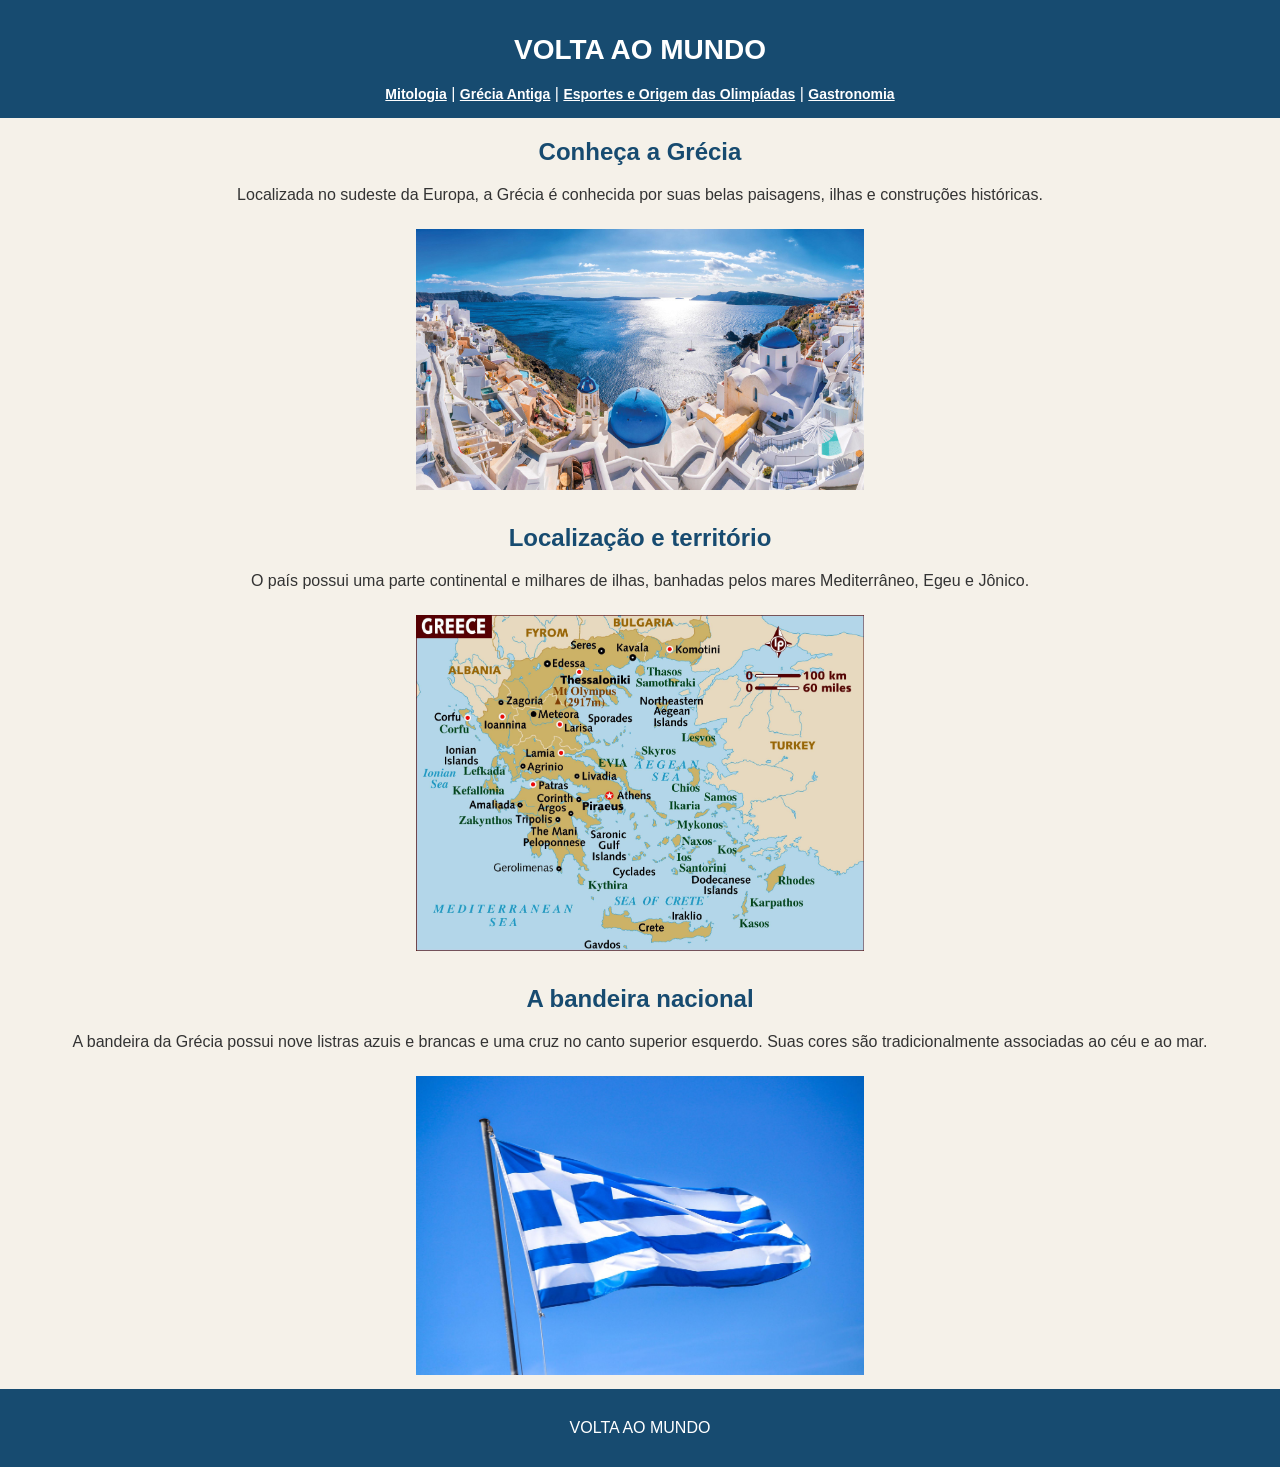
<file: index.html>
<!DOCTYPE html>
<html lang="pt-br">

<head>
    <meta charset="UTF-8">
    <title>Introdução</title>
    <link rel="stylesheet" href="css/estilo.css">
</head>

<body>

    <div>
        <h1>VOLTA AO MUNDO</h1>

        <a href="mitologia.html">Mitologia</a> |
        <a href="historia.html">Grécia Antiga</a> |
        <a href="esportes.html">Esportes e Origem das Olimpíadas</a> |
        <a href="gastronomia.html">Gastronomia</a>
    </div>

    <h2>Conheça a Grécia</h2>

    <p>
        Localizada no sudeste da Europa, a Grécia é conhecida
        por suas belas paisagens, ilhas e construções históricas.
    </p>

    <img src="imagens/grecia.jpg" alt="Paisagem da Grécia">

    <h2>Localização e território</h2>

    <p>
        O país possui uma parte continental e milhares de ilhas,
        banhadas pelos mares Mediterrâneo, Egeu e Jônico.
    </p>

    <img src="imagens/mapa.jpg" alt="Mapa da Grécia">

    <h2>A bandeira nacional</h2>

    <p>
        A bandeira da Grécia possui nove listras azuis e brancas
        e uma cruz no canto superior esquerdo. Suas cores
        são tradicionalmente associadas ao céu e ao mar.
    </p>

    <img src="imagens/bandeira.jpg" alt="Bandeira da Grécia">

    <div>
        <p>VOLTA AO MUNDO</p>
    </div>

</body>
</html>
</file>
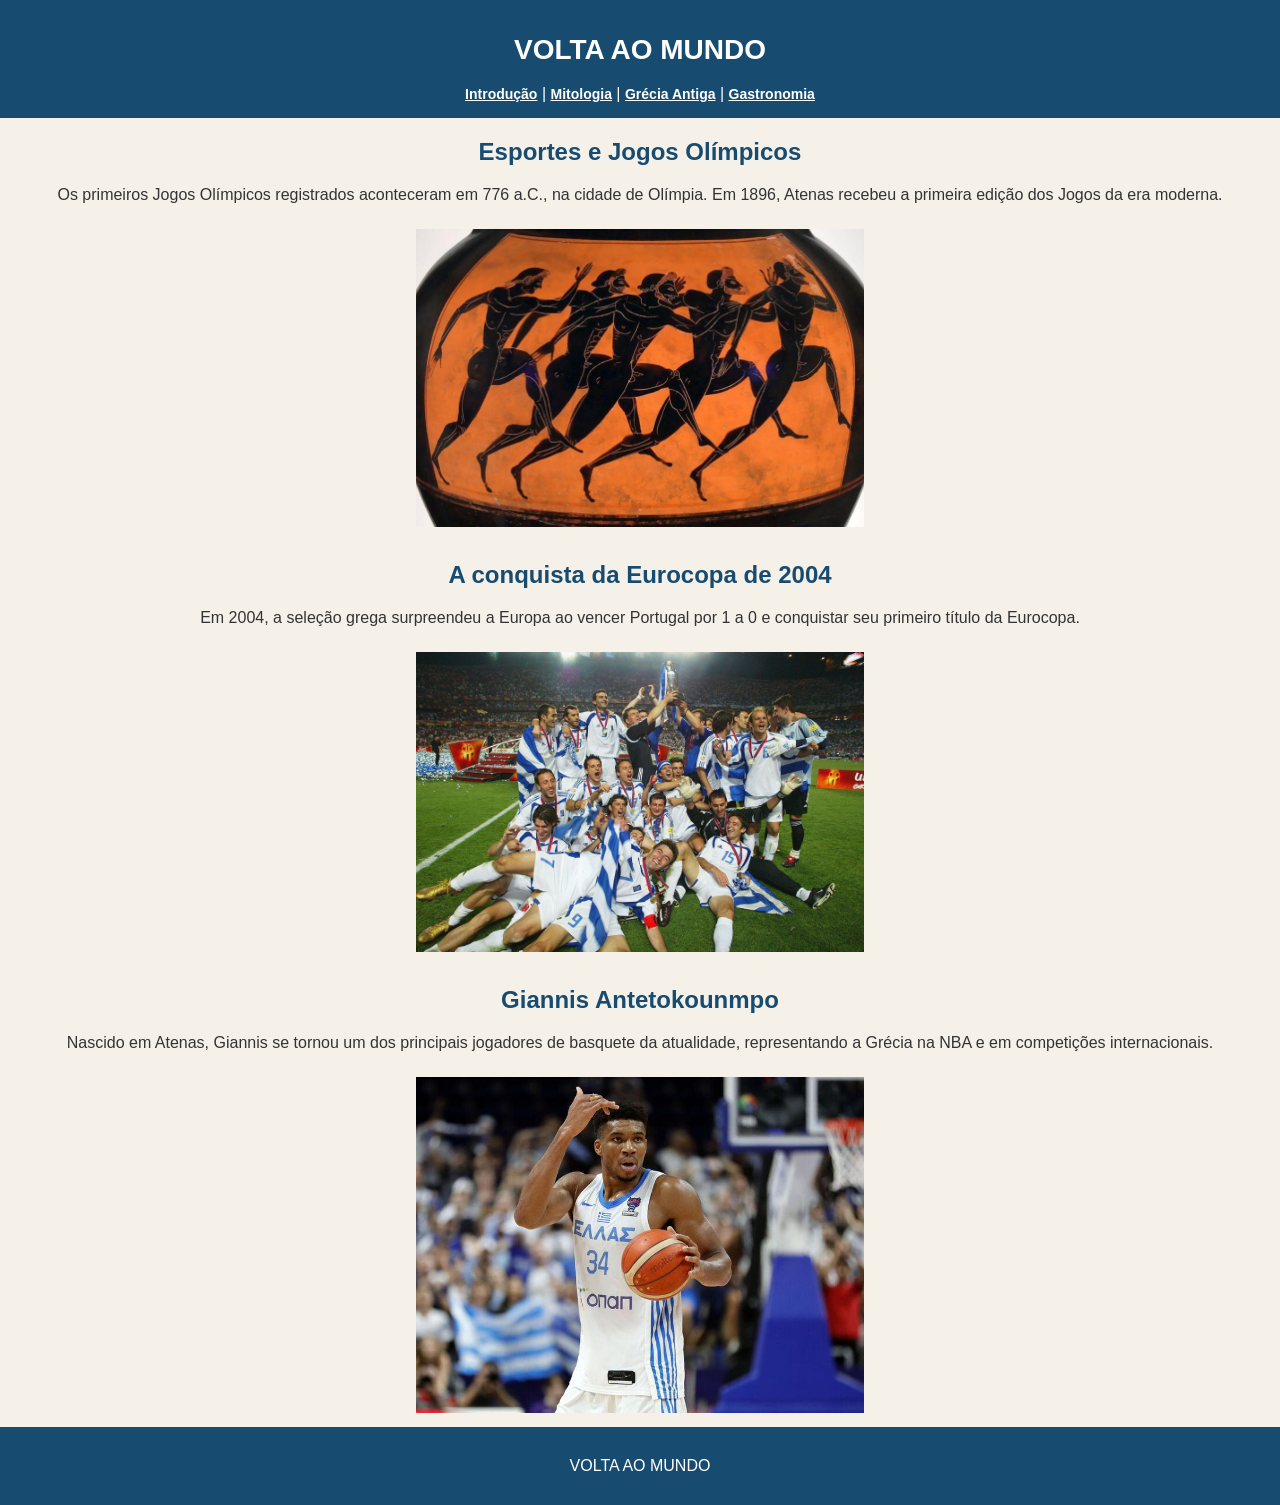
<file: esportes.html>
<!DOCTYPE html>
<html lang="pt-br">

<head>
    <meta charset="UTF-8">
    <title>Esportes e Origem das Olimpíadas</title>
    <link rel="stylesheet" href="css/estilo.css">
</head>

<body>

    <div>
        <h1>VOLTA AO MUNDO</h1>

        <a href="index.html">Introdução</a> |
        <a href="mitologia.html">Mitologia</a> |
        <a href="historia.html">Grécia Antiga</a> |
        <a href="gastronomia.html">Gastronomia</a>
    </div>

    <h2>Esportes e Jogos Olímpicos</h2>

    <p>
        Os primeiros Jogos Olímpicos registrados aconteceram
        em 776 a.C., na cidade de Olímpia. Em 1896, Atenas
        recebeu a primeira edição dos Jogos da era moderna.
    </p>

    <img src="imagens/atletas.jpg" alt="Atletas">

    <h2>A conquista da Eurocopa de 2004</h2>

    <p>
        Em 2004, a seleção grega surpreendeu a Europa ao vencer
        Portugal por 1 a 0 e conquistar seu primeiro título
        da Eurocopa.
    </p>

    <img src="imagens/euro.jpg" alt="Comemoração da Grécia na Eurocopa">

    <h2>Giannis Antetokounmpo</h2>

    <p>
        Nascido em Atenas, Giannis se tornou um dos principais
        jogadores de basquete da atualidade, representando
        a Grécia na NBA e em competições internacionais.
    </p>

    <img src="imagens/giannis.jpg" alt="Giannis Antetokounmpo">

    <div>
        <p>VOLTA AO MUNDO</p>
    </div>

</body>
</html>
</file>
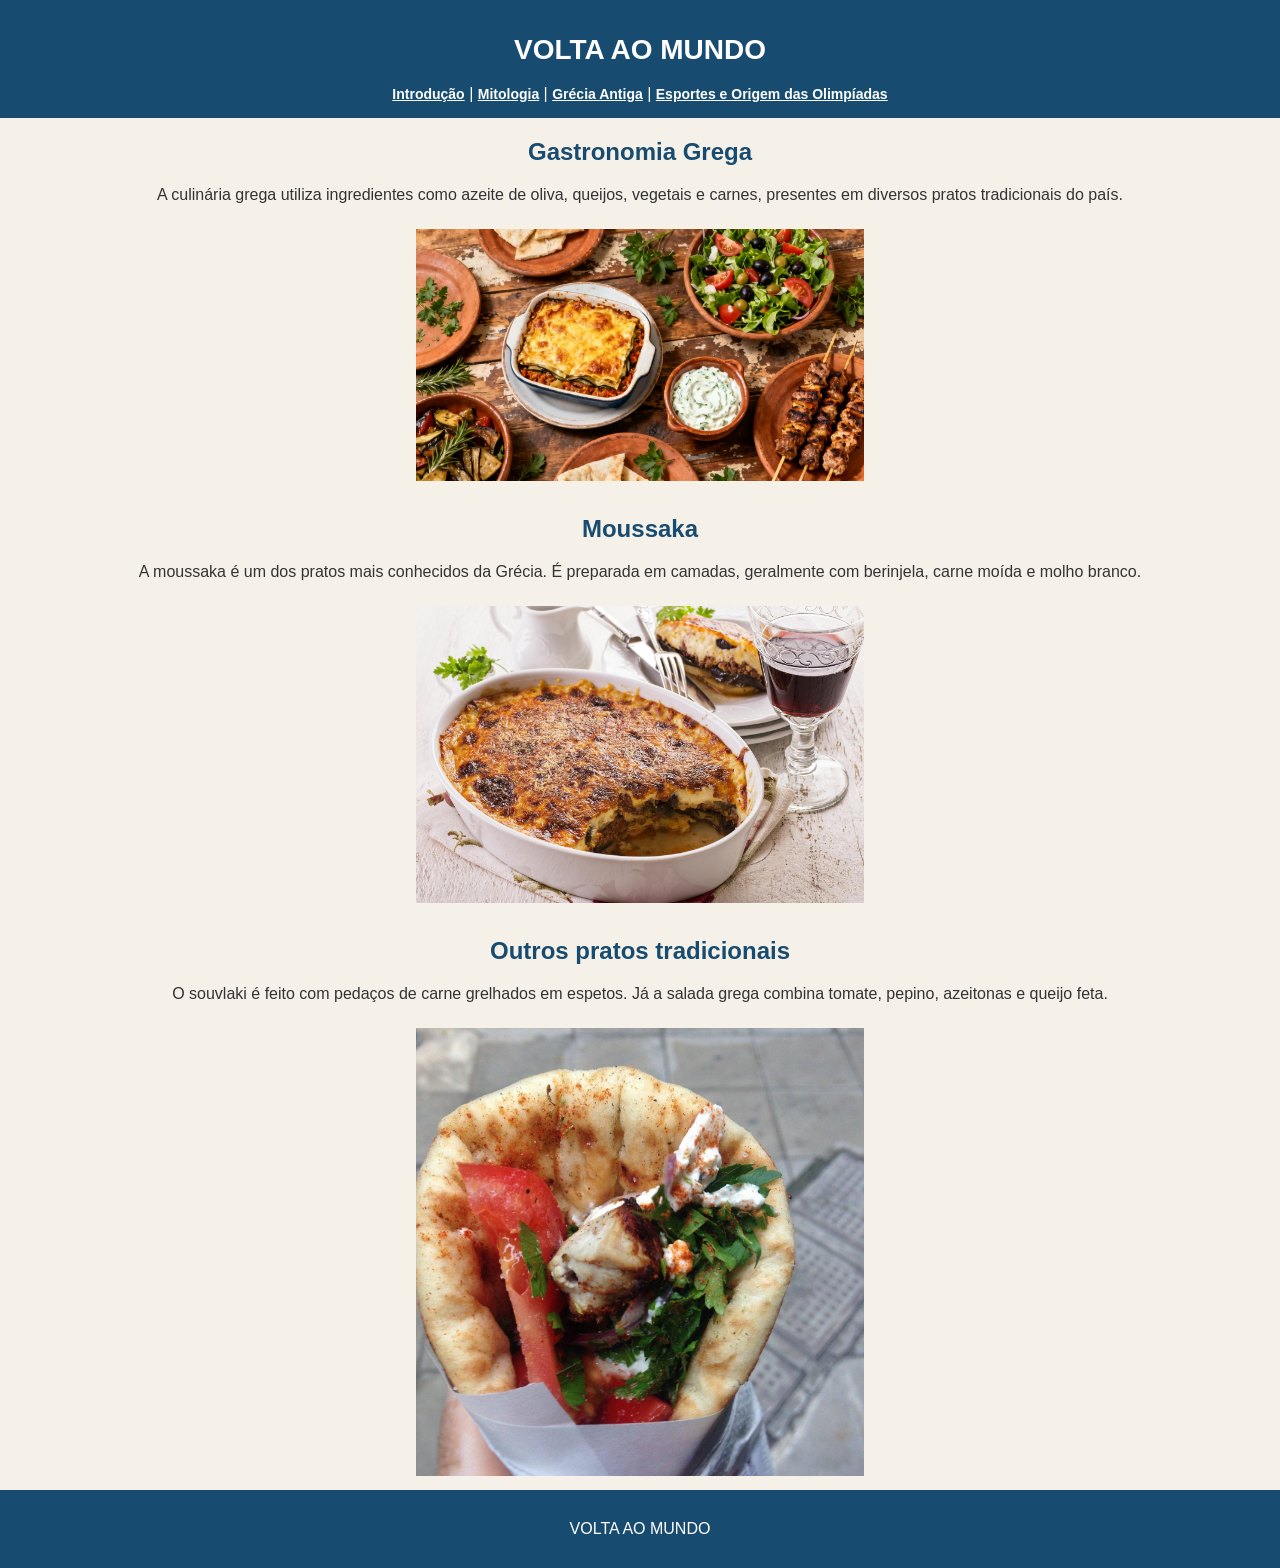
<file: gastronomia.html>
<!DOCTYPE html>
<html lang="pt-br">

<head>
    <meta charset="UTF-8">
    <title>Gastronomia</title>
    <link rel="stylesheet" href="css/estilo.css">
</head>

<body>

    <div>
        <h1>VOLTA AO MUNDO</h1>

        <a href="index.html">Introdução</a> |
        <a href="mitologia.html">Mitologia</a> |
        <a href="historia.html">Grécia Antiga</a> |
        <a href="esportes.html">Esportes e Origem das Olimpíadas</a>
    </div>

    <h2>Gastronomia Grega</h2>

    <p>
        A culinária grega utiliza ingredientes como azeite de oliva,
        queijos, vegetais e carnes, presentes em diversos
        pratos tradicionais do país.
    </p>

    <img src="imagens/comida.jpg" alt="Comida grega">

    <h2>Moussaka</h2>

    <p>
        A moussaka é um dos pratos mais conhecidos da Grécia.
        É preparada em camadas, geralmente com berinjela,
        carne moída e molho branco.
    </p>

    <img src="imagens/moussaka.jpg" alt="Moussaka">

    <h2>Outros pratos tradicionais</h2>

    <p>
        O souvlaki é feito com pedaços de carne grelhados em espetos.
        Já a salada grega combina tomate, pepino, azeitonas
        e queijo feta.
    </p>

    <img src="imagens/souvlaki.jpg" alt="Souvlaki grego">

    <div>
        <p>VOLTA AO MUNDO</p>
    </div>

</body>
</html>
</file>
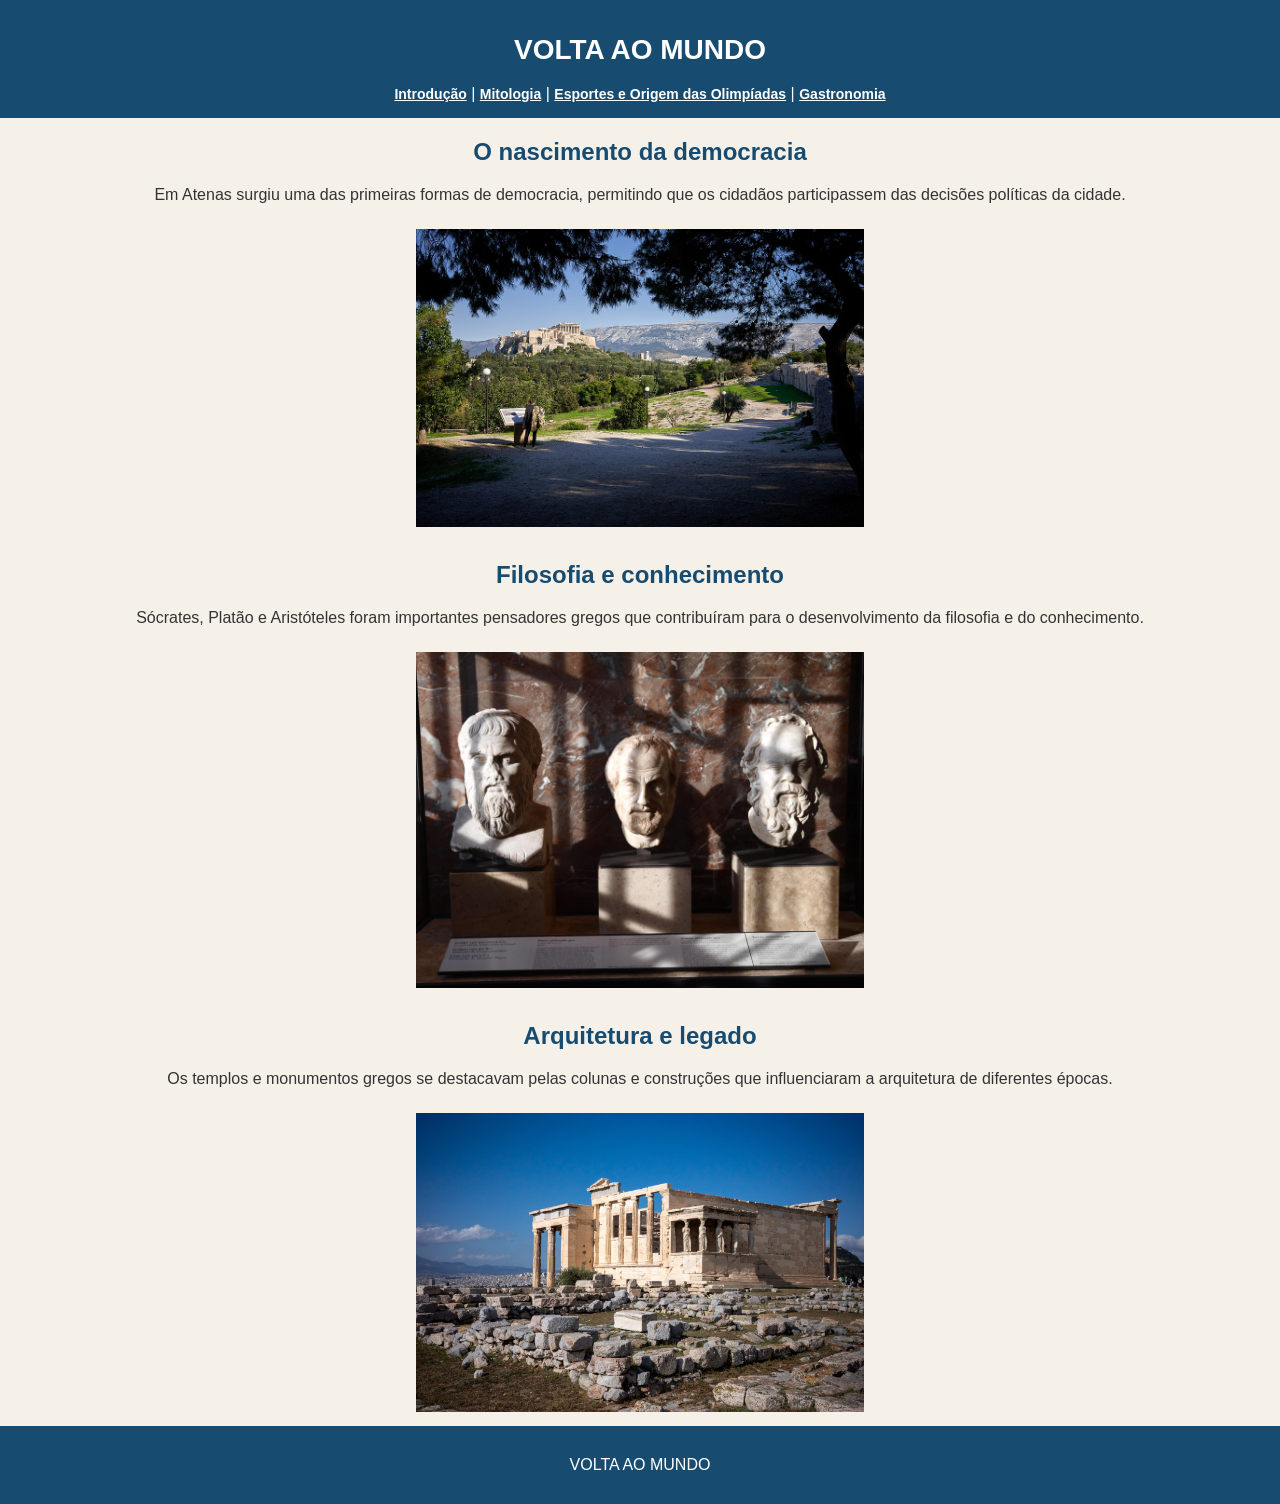
<file: historia.html>
<!DOCTYPE html>
<html lang="pt-br">

<head>
    <meta charset="UTF-8">
    <title>Grécia Antiga</title>
    <link rel="stylesheet" href="css/estilo.css">
</head>

<body>

    <div>
        <h1>VOLTA AO MUNDO</h1>

        <a href="index.html">Introdução</a> |
        <a href="mitologia.html">Mitologia</a> |
        <a href="esportes.html">Esportes e Origem das Olimpíadas</a> |
        <a href="gastronomia.html">Gastronomia</a>
    </div>

    <h2>O nascimento da democracia</h2>

    <p>
        Em Atenas surgiu uma das primeiras formas de democracia,
        permitindo que os cidadãos participassem das decisões
        políticas da cidade.
    </p>

    <img src="imagens/democracia.jpg" alt="Colina de Pnyx">

    <h2>Filosofia e conhecimento</h2>

    <p>
        Sócrates, Platão e Aristóteles foram importantes pensadores
        gregos que contribuíram para o desenvolvimento da filosofia
        e do conhecimento.
    </p>

    <img src="imagens/filosofos.jpg" alt="Filósofos gregos">

    <h2>Arquitetura e legado</h2>

    <p>
        Os templos e monumentos gregos se destacavam pelas colunas
        e construções que influenciaram a arquitetura de
        diferentes épocas.
    </p>

    <img src="imagens/arquitetura.jpg" alt="Colunas de um templo grego">

    <div>
        <p>VOLTA AO MUNDO</p>
    </div>

</body>
</html>
</file>
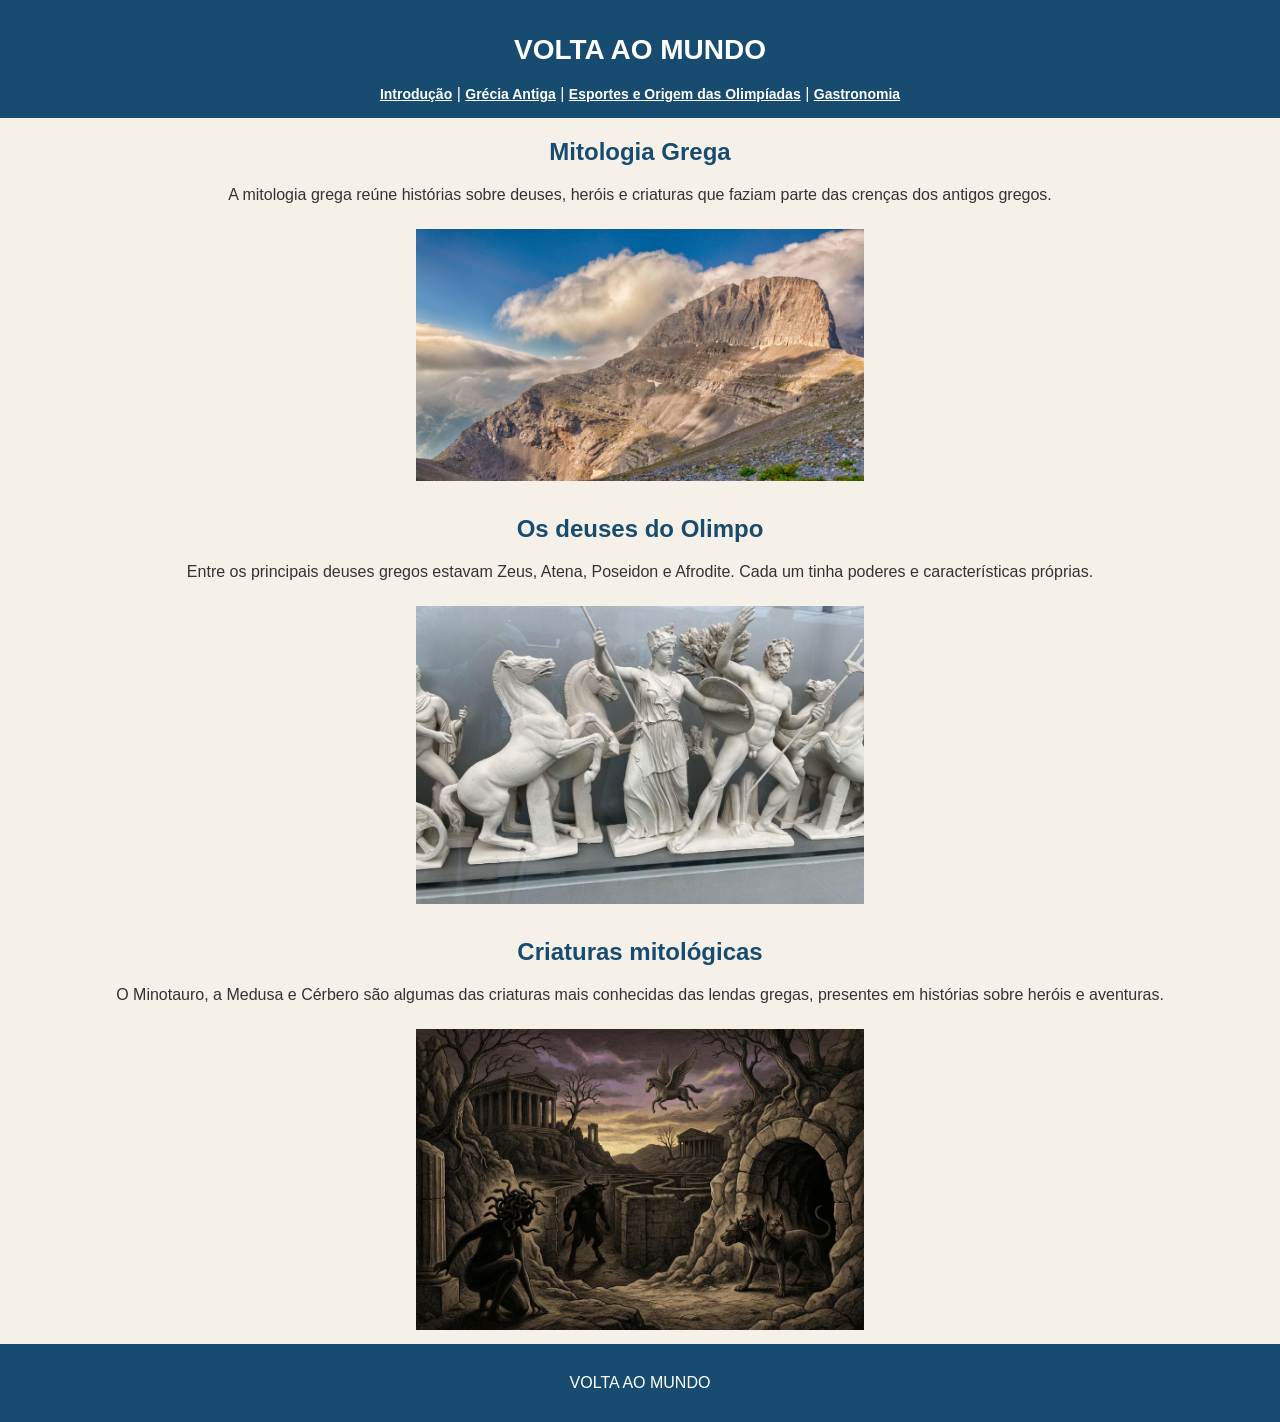
<file: mitologia.html>
<!DOCTYPE html>
<html lang="pt-br">

<head>
    <meta charset="UTF-8">
    <title>Mitologia</title>
    <link rel="stylesheet" href="css/estilo.css">
</head>

<body>

    <div>
        <h1>VOLTA AO MUNDO</h1>

        <a href="index.html">Introdução</a> |
        <a href="historia.html">Grécia Antiga</a> |
        <a href="esportes.html">Esportes e Origem das Olimpíadas</a> |
        <a href="gastronomia.html">Gastronomia</a>
    </div>

    <h2>Mitologia Grega</h2>

    <p>
        A mitologia grega reúne histórias sobre deuses, heróis
        e criaturas que faziam parte das crenças dos antigos gregos.
    </p>

    <img src="imagens/olimpo.jpg" alt="Monte Olimpo">

    <h2>Os deuses do Olimpo</h2>

    <p>
        Entre os principais deuses gregos estavam Zeus, Atena,
        Poseidon e Afrodite. Cada um tinha poderes e
        características próprias.
    </p>

    <img src="imagens/deuses.jpg" alt="Deuses da mitologia grega">

    <h2>Criaturas mitológicas</h2>

    <p>
        O Minotauro, a Medusa e Cérbero são algumas das criaturas
        mais conhecidas das lendas gregas, presentes em histórias
        sobre heróis e aventuras.
    </p>

    <img src="imagens/criaturas.jpg" alt="Criaturas da mitologia grega">

    <div>
        <p>VOLTA AO MUNDO</p>
    </div>

</body>
</html>
</file>
<file: css/estilo.css>
body {
    background-color: #F5F1E9;
    color: #333333;
    font-family: Arial;
    margin: 0;
    padding: 0;
    text-align: center;
}

div {
    background-color: #174B70;
    color: white;
    text-align: center;
    padding: 15px;
}

h1 {
    font-size: 28px;
    font-weight: bold;
}

h2 {
    color: #174B70;
    font-size: 24px;
    margin: 20px;
}

p {
    font-size: 16px;
    margin: 15px;
}

a {
    color: white;
    font-size: 14px;
    font-weight: bold;
}

img {
    width: 35%;
    height: auto;
    border: none;
    margin: 10px;
}
</file>
